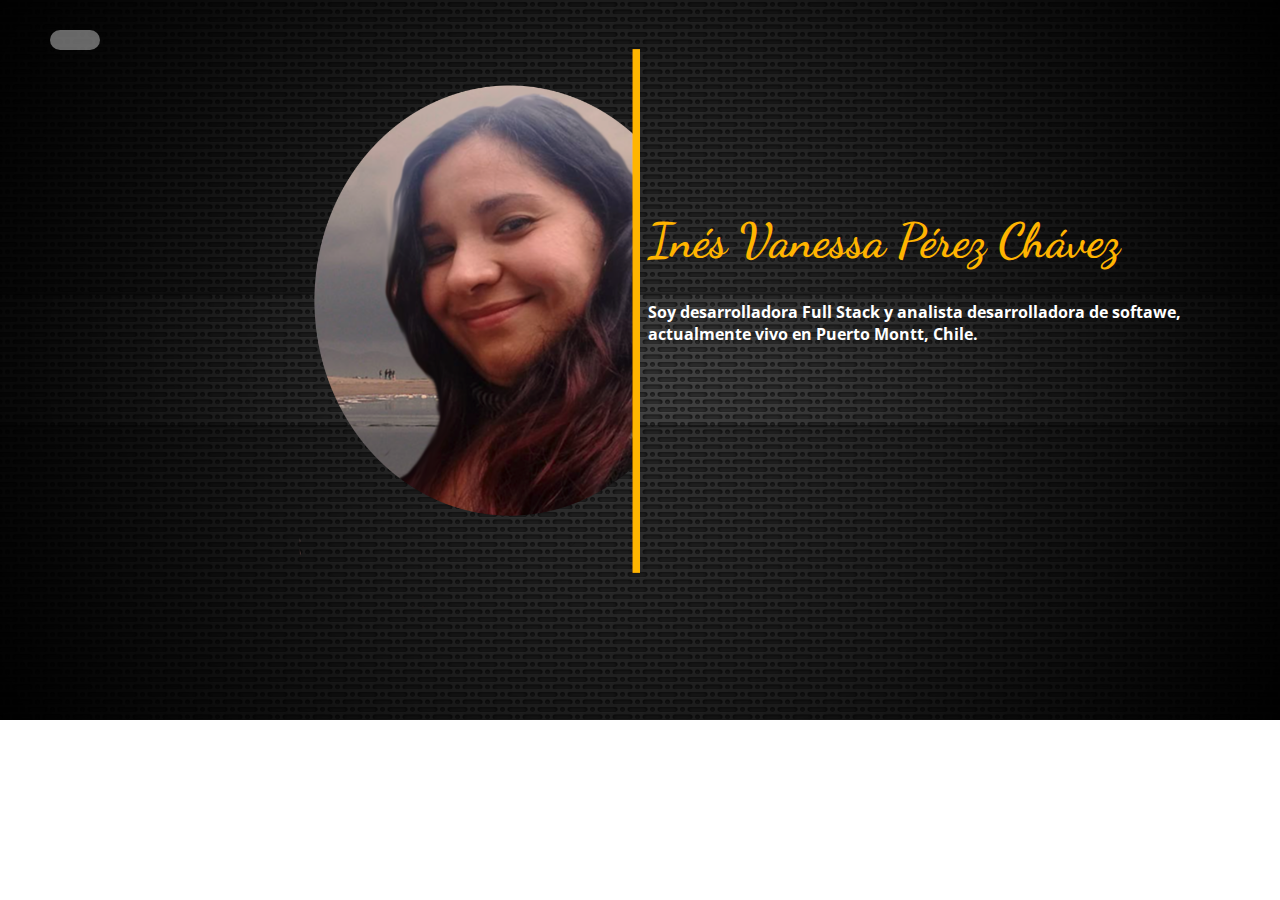
<file: index.html>
<!DOCTYPE html>
<html lang="en">
<head>
    <meta charset="UTF-8">
    <meta name="viewport" content="width=device-width, initial-scale=1.0">
    <title>Portafolio</title>
    <link rel="stylesheet" href="css/style.css">
    <link rel="stylesheet" href="css/grid.css">
    <link href="https://fonts.googleapis.com/css2?family=Dancing+Script:wght@700&family=Open+Sans&display=swap" rel="stylesheet">
    <link rel="stylesheet" href="https://pro.fontawesome.com/releases/v5.10.0/css/all.css" integrity="sha384-AYmEC3Yw5cVb3ZcuHtOA93w35dYTsvhLPVnYs9eStHfGJvOvKxVfELGroGkvsg+p" crossorigin="anonymous"/>
    <script src="https://code.jquery.com/jquery-3.5.1.min.js" integrity="sha256-9/aliU8dGd2tb6OSsuzixeV4y/faTqgFtohetphbbj0=" crossorigin="anonymous"></script>
    <script src="js/main.js"></script> 
</head>
<body>
    <!-- Página principal -->
    <div class="container-one">
        <!-- Menú -->
        <div class="row">
            <div class="col-xl-12 lista">   
                <i id="btn-click" class="far fa-bars"></i>
                <div id="submenu">
                    <i id="btn-close" class="far fa-window-close"></i>
                    <ul>
                        <li><i class="fas fa-home"><a href="index.html"> Home</a></i></li>
                        <li><i class="far fa-address-card"><a href="acerca.html"> Acerca de mí</a></i></li>
                        <li><i class="far fa-archive"><a href="portafolio.html"> Portafolio</a></i></li>
                        <li><i class="fas fa-laptop-code"><a href="contacto.html"> Contacto</a></i></li>
                    </ul> 
                </div>                                                
            </div>
        </div>
        <div class="row">           
            <!-- Caja imagen -->
            <div class="col-xl-6 col-md-6 col-sm-6 imagen sm-imagen">
                <img src="css/img/vanessa.png" alt="foto vanessa">
            </div>
            <!-- Caja texto -->
            <div class="col-xl-6 col-md-6 col-sm-6 text-one sm-text-one">
                <h1>Inés Vanessa Pérez Chávez</h1>
                <p>Soy desarrolladora Full Stack y analista desarrolladora de softawe, 
                    actualmente vivo en Puerto Montt, Chile.</p>
                <a href=""><i class="fab fa-facebook-square"></i></a>
                <a href=""><i class="fab fa-linkedin"></i></a>
            </div>
        </div>
    </div>   
</body>
</html>
</file>
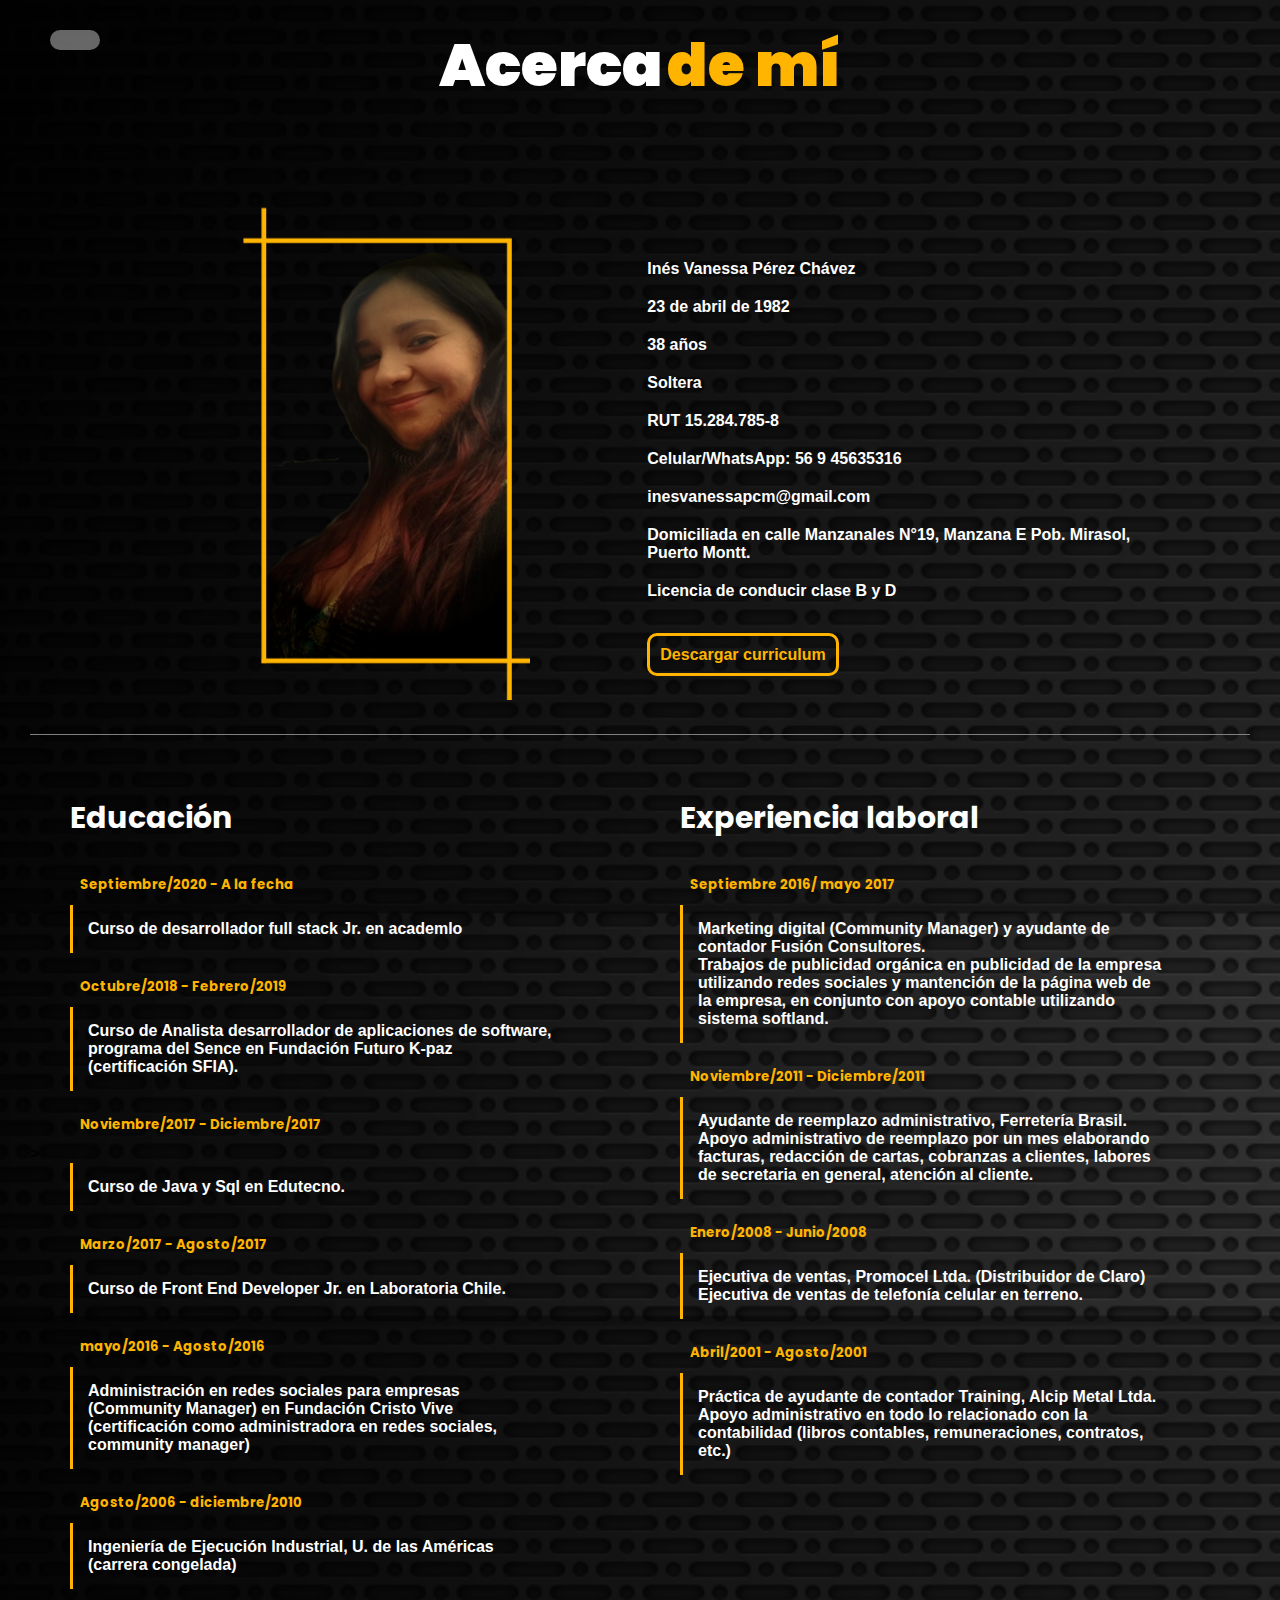
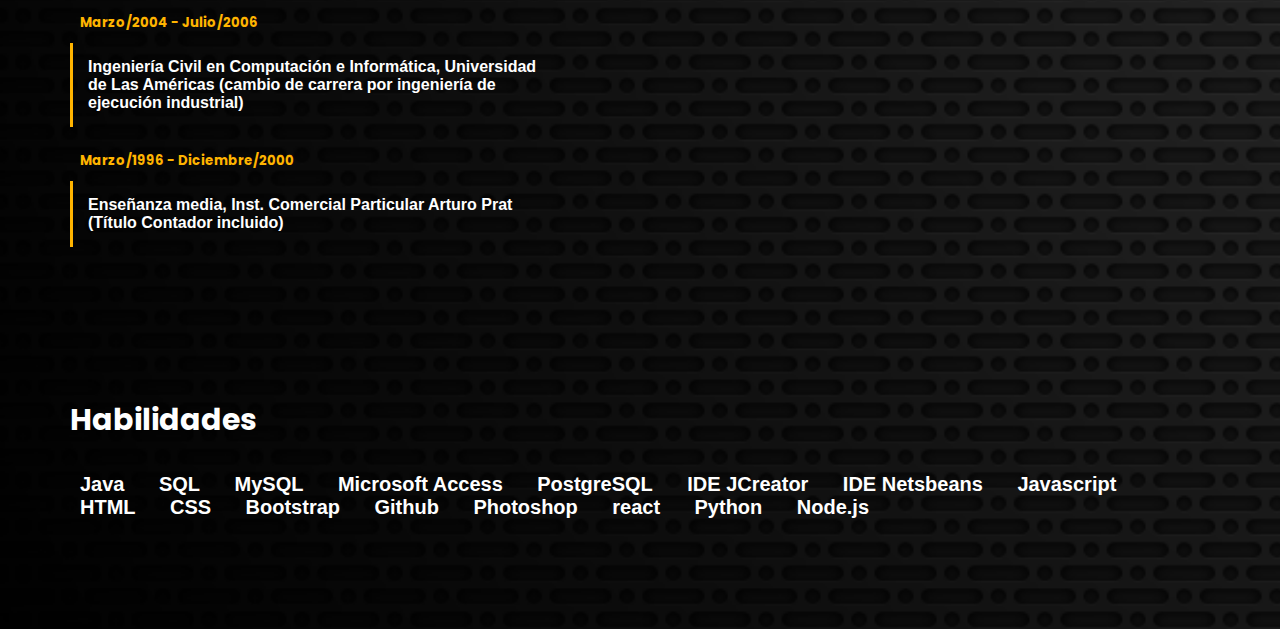
<file: acerca.html>
<!DOCTYPE html>
<html lang="en">
<head>
    <meta charset="UTF-8">
    <meta name="viewport" content="width=device-width, initial-scale=1.0">
    <title>Portafolio</title>
    <link rel="stylesheet" href="css/style.css">
    <link rel="stylesheet" href="css/grid.css">
    <link href="https://fonts.googleapis.com/css2?family=Dancing+Script:wght@700&family=Open+Sans&display=swap" rel="stylesheet">
    <link href="https://fonts.googleapis.com/css2?family=Poppins:wght@900&display=swap" rel="stylesheet">
    <link rel="stylesheet" href="https://pro.fontawesome.com/releases/v5.10.0/css/all.css" integrity="sha384-AYmEC3Yw5cVb3ZcuHtOA93w35dYTsvhLPVnYs9eStHfGJvOvKxVfELGroGkvsg+p" crossorigin="anonymous"/>
    <script src="https://code.jquery.com/jquery-3.5.1.min.js" integrity="sha256-9/aliU8dGd2tb6OSsuzixeV4y/faTqgFtohetphbbj0=" crossorigin="anonymous"></script>
    <script src="js/main.js"></script> 
</head>
<body>
    <!-- container menú -->
    <div class="container">
        <div class="row">
            <div class="col-xl-12 lista">   
                <i id="btn-click" class="far fa-bars"></i>
                <div id="submenu">
                    <i id="btn-close" class="far fa-window-close"></i>
                    <ul>
                        <li><i class="fas fa-home"><a href="index.html"> Home</a></i></li>
                        <li><i class="far fa-address-card"><a href="acerca.html"> Acerca de mí</a></i></li>
                        <li><i class="far fa-archive"><a href="portafolio.html"> Portafolio</a></i></li>
                        <li><i class="fas fa-laptop-code"><a href="contacto.html"> Contacto</a></i></li>
                    </ul> 
                </div>                                                
            </div>
        </div>
    </div>

    <!-- container título -->
    <div class="container-titulo">
        <div class="row">
            <div class="col-xl-12 titulo">
                <span class="title-a">Acerca</span> 
                <span class="title-b">de mí</span>  
            </div>
        </div>
    </div>

    <!-- container foto y datos -->
    <div class="container-foto">
        <div class="row box-foto-datos">
            <div class="col-xl-6 col-sm-6 foto" aling="center">
                <img src="css/img/vane.png" alt="foto vanessa">
            </div>
            <div class="col-xl-6 col-sm-6 datos">
                <p>Inés Vanessa Pérez Chávez</p>
                <p>23 de abril de 1982</p>
                <p>38 años</p>
                <p>Soltera</p>  
                <p>RUT 15.284.785-8</p>
                <p>Celular/WhatsApp: 56 9 45635316</p>    
                <p>inesvanessapcm@gmail.com</p>    
                <p>Domiciliada en calle Manzanales N°19, Manzana E Pob. Mirasol, Puerto Montt.</p>    
                <p>Licencia de conducir clase B y D</p>   
                <a href="">Descargar curriculum</a>            
            </div>
        </div>
    </div>   

    <!-- container educación y experiencia -->
    <div class="container-education-experience">
        <div class="row box-edu-exp">
            <div class="col-xl-6 col-sm-6">
                <h3>Educación</h3>

                <h5><i class="far fa-calendar-alt"></i>Septiembre/2020 - A la fecha</h5>                    
                <p>Curso de desarrollador full stack Jr. en academlo</p> 

                <h5><i class="far fa-calendar-alt"></i>Octubre/2018 - Febrero/2019</h5>
                <p>Curso de Analista desarrollador de aplicaciones de software, 
                   programa del Sence en Fundación Futuro K-paz (certificación SFIA).</p> 

                <h5><i class="far fa-calendar-alt"></i>Noviembre/2017 - Diciembre/2017</h5>>
                <p>Curso de Java y Sql en Edutecno.</p> 

                <h5><i class="far fa-calendar-alt"></i>Marzo/2017 - Agosto/2017</h5>
                <p>Curso de Front End Developer Jr. en  Laboratoria Chile.</p>  

                <h5><i class="far fa-calendar-alt"></i>mayo/2016 - Agosto/2016</h5>
                <p>Administración en redes sociales para empresas (Community Manager) en Fundación Cristo Vive 
                   (certificación como administradora en redes sociales, community manager)</p> 

                <h5><i class="far fa-calendar-alt"></i>Agosto/2006 - diciembre/2010</h5>
                <p>Ingeniería de Ejecución Industrial, U. de las Américas (carrera congelada)</p>

                <h5><i class="far fa-calendar-alt"></i>Marzo/2004 - Julio/2006</h5>
                <p>Ingeniería Civil en Computación e Informática, 
                   Universidad de Las Américas (cambio de carrera por ingeniería de ejecución industrial)</p>

                <h5><i class="far fa-calendar-alt"></i>Marzo/1996 - Diciembre/2000</h5>
                <p>Enseñanza media, Inst. Comercial Particular Arturo Prat (Título Contador incluido)</p>                  
            </div>
            <div class="col-xl-6 col-sm-6">    
                <h3>Experiencia laboral</h3>

                <h5><i class="far fa-calendar-alt"></i>Septiembre 2016/ mayo 2017</h5>
                <p>Marketing digital (Community Manager) y ayudante de contador Fusión Consultores. <br>                    
                   Trabajos de publicidad orgánica en publicidad de la empresa utilizando redes sociales 
                   y mantención de la página web de la empresa, en conjunto con apoyo contable utilizando 
                   sistema softland.</p>

                <h5><i class="far fa-calendar-alt"></i>Noviembre/2011 - Diciembre/2011</h5>
                <p>Ayudante de reemplazo administrativo, Ferretería Brasil.<br>
                   Apoyo administrativo de reemplazo por un mes elaborando facturas, redacción de cartas, 
                   cobranzas a clientes, labores de secretaria en general, atención al cliente.</p>

                <h5><i class="far fa-calendar-alt"></i>Enero/2008 - Junio/2008</h5>
                <p>Ejecutiva de ventas, Promocel Ltda. (Distribuidor de Claro)<br>
                   Ejecutiva de ventas de telefonía celular en terreno.</p>

                <h5><i class="far fa-calendar-alt"></i>Abril/2001 - Agosto/2001</h5>
                <p>Práctica de ayudante de contador Training, Alcip Metal Ltda.<br>
                   Apoyo administrativo en todo lo relacionado con la contabilidad (libros contables, 
                   remuneraciones, contratos, etc.)</p>                                        
            </div>
        </div>
    </div> 

    <!-- Container habilidades -->
    <div class="container-abilities">
        <div class="row">
            <div class="col-xl-12 box-abilities">
                <h3>Habilidades</h3>
                <span><i class="fab fa-java"></i>Java</span>
                <span><i class="far fa-database"></i>SQL</span>
                <span><i class="far fa-database"></i>MySQL</span>
                <span><i class="far fa-database"></i>Microsoft Access</span>
                <span><i class="far fa-database"></i>PostgreSQL</span>
                <span><i class="far fa-toolbox"></i>IDE JCreator</span>
                <span><i class="far fa-toolbox"></i>IDE Netsbeans</span>
                <span><i class="fab fa-js-square"></i>Javascript</span>
                <span><i class="fab fa-html5"></i>HTML</span>
                <span><i class="fab fa-css3-alt"></i>CSS</span>
                <span><i class="fab fa-bootstrap"></i>Bootstrap</span>
                <span><i class="fab fa-github"></i>Github</span>
                <span><i class="fab fa-adobe"></i>Photoshop</span>
                <span><i class="fab fa-react"></i>react</span>
                <span><i class="fab fa-python"></i>Python</span>
                <span><i class="fab fa-node"></i>Node.js</span>
            </div>
        </div>
    </div>
</body>
</html>
</file>
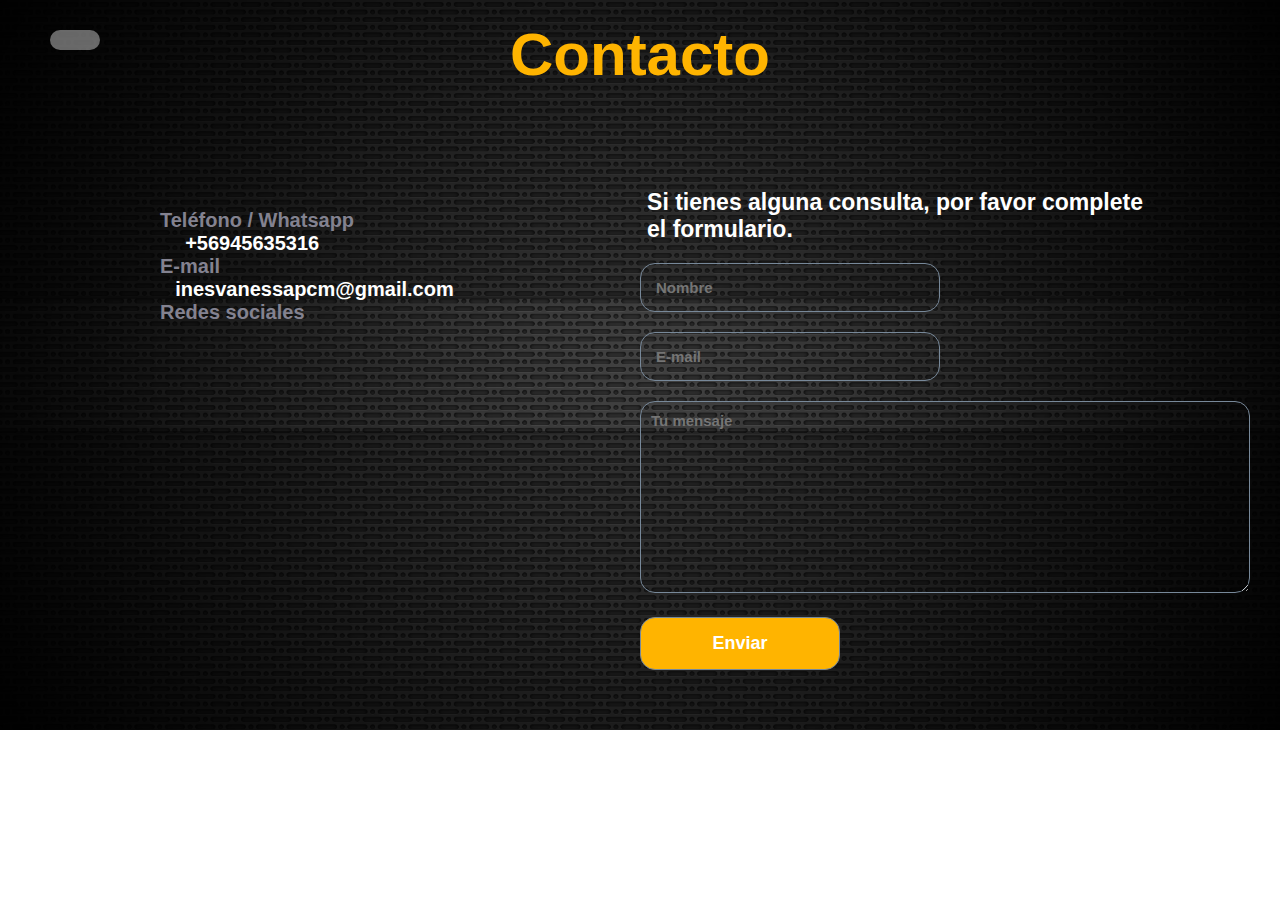
<file: contacto.html>
<!DOCTYPE html>
<html lang="en">
<head>
    <meta charset="UTF-8">
    <meta name="viewport" content="width=device-width, initial-scale=1.0">
    <title>Portafolio</title>
    <link rel="stylesheet" href="css/style.css">
    <link rel="stylesheet" href="css/grid.css">
    <link href="https://fonts.googleapis.com/css2?family=Dancing+Script:wght@700&family=Open+Sans&display=swap" rel="stylesheet">
    <link rel="stylesheet" href="https://pro.fontawesome.com/releases/v5.10.0/css/all.css" integrity="sha384-AYmEC3Yw5cVb3ZcuHtOA93w35dYTsvhLPVnYs9eStHfGJvOvKxVfELGroGkvsg+p" crossorigin="anonymous"/>
    <script src="https://code.jquery.com/jquery-3.5.1.min.js" integrity="sha256-9/aliU8dGd2tb6OSsuzixeV4y/faTqgFtohetphbbj0=" crossorigin="anonymous"></script>
    <script src="js/main.js"></script> 
</head>
<body>
    <!-- Container menú -->
    <div class="container">
        <div class="row">
            <div class="col-xl-12 lista">   
                <i id="btn-click" class="far fa-bars"></i>
                <div id="submenu">
                    <i id="btn-close" class="far fa-window-close"></i>
                    <ul>
                        <li><i class="fas fa-home"><a href="index.html"> Home</a></i></li>
                        <li><i class="far fa-address-card"><a href="acerca.html"> Acerca de mí</a></i></li>
                        <li><i class="far fa-archive"><a href="portafolio.html"> Portafolio</a></i></li>
                        <li><i class="fas fa-laptop-code"><a href="contacto.html"> Contacto</a></i></li>
                    </ul> 
                </div>                                                
            </div>
        </div>        
    </div> 
    
    <!-- Titulo -->
    <div class="container-titulo">
        <div class="row">
            <div class="col-xl-12 titulo">
                <span class="title-b">Contacto</span>  
            </div>
        </div>
    </div>

    <!-- contacto -->
    <div class="container">
        <div class="row box-contacto">
            <div class="col-xl-6 col-md-6 col-sm-6 contacto">
                <h4>Teléfono / Whatsapp</h4>
                <p><i class="fas fa-mobile-alt"></i><i class="fab fa-whatsapp"></i>+56945635316</p>
                <h4>E-mail</h4>
                <p><i class="far fa-envelope"></i>inesvanessapcm@gmail.com</p>
                <h4>Redes sociales</h4>
                <a href=""><i class="fab fa-facebook-square"></i></a>
                <a href=""><i class="fab fa-linkedin"></i></a>
            </div>
            <div class="col-xl-6 col-md-6 col-sm-6 formulario">
                <p>Si tienes alguna consulta, por favor complete el formulario.</p>
                <form action="" method="post" target="_blank">
                    <input type="text" name="nombre" placeholder="Nombre">
                    <input type="email" name="email" placeholder="E-mail"><br>
                <textarea class="izq" name="texto" id="" cols="30" rows="10" placeholder="Tu mensaje"></textarea><br>
                <input class="bottom" type="submit" value="Enviar">
                </form>               
            </div>
        </div>
    </div>
</body>
</html>
</file>
<file: css/style.css>
/* General */
* {
    box-sizing: border-box;
    font-family: Arial, Helvetica, sans-serif;
    font-weight: bold;
    padding: 0px;
    margin: 0px;
}
.row {
    display: flex;
    flex-wrap: wrap;  
}

/* Imagen para el index, acerca, portafolio, contacto */
body {
    background-image: url("img/dark2.png");
    background-repeat: no-repeat;
    background-size: cover;
    position: relative;
}

/* Menú para el index, acerca, portafolio, contacto */
.lista {
    height: 20px;
    display: flex;
    flex-direction: column;
    position: fixed;
    padding: 20px;
    color: white;
    font-size: 20px;
    font-family: 'Open Sans', sans-serif;
}
.lista i {
    margin-top: 10px;
    margin-bottom: 15px;
    margin-left: 10px;
}
.lista a {
    text-decoration: none;
    font-size: 15px;
    color: white;
    margin-left: 4px;
}
a:hover {
    color: #ffb400;
    font-size: 16px;
}
#btn-click {
    background-color: white;
    opacity: 0.4;
    width: 50px;
    padding: 10px;
    border-radius: 30px;
    color: black;
    font-size: 35px;
    margin-left: 30px;    
    margin-bottom: 50px;
}
#btn-click:hover {
    background-color: transparent;
    opacity: 0.8;
    color: white;
    cursor: pointer;
}
#submenu {
    display: none;
}
.lista li {
    list-style: none;    
}
#btn-close {
    color: #ffb400;
    font-size: 30px;
    cursor: pointer;
}
@media (min-width: 768px) and (max-width: 1024px) {  
    .sm-imagen {
        margin-left: 20%;
    }
    .sm-text-one {
        margin-left: 30%;
        margin-bottom: 15%;
    }
}
@media (min-width: 576px) and (max-width: 768px) {  
    .sm-imagen {
        margin-left: 15%;
    }
    .sm-text-one {
        position: relative;
        left: 20%;
    }
}
@media (max-width: 576px) {  
    .sm-imagen {
        margin-right: 20%;
    }
    .sm-text-one {
        padding: 35px;
        margin-left: 10%;
    }
}

/* Caja imagen */
.imagen img {
    width: 350px;
    height: 600px;
}
.imagen {
    /* width: 35%; */
    text-align: right;
    margin-top: 20px;
}

/* Caja texto */
.text-one {
    text-align: left;
    margin-top: 20px;
}
.text-one h1, p, a {
    margin-left: 1.2%;
    margin-right: 70px;
}
.text-one h1 {
    margin-top: 30%;
    margin-bottom: 5%;
    color: #ffb400;
    font-size: 48px;
    font-weight: bold;
    font-family: 'Dancing Script', cursive;
}
.text-one p {
    color: white;
    font-family: 'Open Sans', sans-serif;
    font-size: 16px;
}
.text-one i {
    margin-top: 50px;
    margin-left: 15%;
    font-size: 40px;
    color: #ffb400;
}
.text-one i:hover {
    font-size: 45px;
    color: white;
}

/* Acerca.html */

/* Container título */
.titulo {
    text-align: center;
    padding: 20px;
}
.title-a {
    color: white;
    font-size: 60px;
    text-align: center;
    margin-top: 20px;
    font-family: 'Poppins', sans-serif; 
    font-weight: bolder;   
}
.title-b{
    color: #ffb400;
    font-size: 60px;
    text-align: center;
    margin-top: 20px;
    font-family: 'Poppins', sans-serif;
    font-weight: bolder;
}

/* container-foto y datos */
.container-foto {
    padding: 30px;
}
.foto, .datos {  
    padding-bottom: 30px;  
    border-bottom: solid 1px gray;
}
.foto img {
    width: 300px;
    height: 500px;
    margin-top: 40px;
    margin-left: 200px;
}
.datos {
    padding-top: 100px;
}
.datos p{
    color: white;
    margin-bottom: 20px;
}
.datos a {
    background-color: transparent;
    border: solid 3px #ffb400;
    color: #ffb400;
    text-decoration: none;
    padding: 10px;
    border-radius: 10px; 
    line-height: 70px; /*para separar entre líneas*/
}
.datos a:hover {
    border: solid 3px white;
    color: white;
}
@media (min-width: 768px) and (max-width: 1024px) {  
    .foto {
        margin-left: 5%;
        border-bottom: none;
    }
    .datos {
        margin-left: 5%;
        border-bottom: none;
    }
}
@media (min-width: 576px) and (max-width: 768px) {  
    .box-foto-datos {
        display: inline-block;        
    }
    .foto {
        margin-left: -20%;
        border-bottom: none;
    }
    .datos {
        margin-left: 8%;
        border-bottom: none;
    }
    .datos a {
        font-size: 15px;
    }
}
@media (max-width: 576px) {  
    .foto {
        border-bottom: none;
    }
    .foto img{
        padding: 0;
        margin-left: 15px;
        border-bottom: none;
    }
    .datos {
        margin-left: 8%;
        border-bottom: none;
    }
    .datos a {
        font-size: 11px;
    }
    .box-abilities {
        display: flex;
        flex-direction: column;
        line-height: 35px;
    }
}

/* container educación y experiencia */
.container-education-experience {
    padding: 30px;
}
.box-edu-exp h3 {
    color: white;
    font-family: 'Poppins', sans-serif;
    font-size: 30px;
    margin-left: 40px;
    margin-bottom: 30px;
}
.box-edu-exp p {
    color: white;
    margin-left: 40px;
    border-left: solid 3px #ffb400;
    margin-bottom: 20px;
    padding: 15px;
}
.box-edu-exp h5 {
    color: #ffb400;
    font-family: 'Poppins', sans-serif;
    margin-left: 40px;
    margin-bottom: 10px;
}
.box-edu-exp i {
    font-size: 20px;
    margin-right: 10px;    
}

/* container habilidades */
.container-abilities {
    padding: 40px;
    margin-bottom: 40px;
    margin-top: 30px;
}
.box-abilities {
    padding: 30px;
}
.container-abilities h3 {
    color: white;
    font-family: 'Poppins', sans-serif;
    font-size: 30px;
    margin-bottom: 30px;
}
.container-abilities span {
    color: white;
    font-size: 20px;
    margin-right: 20px;
}
.container-abilities i {
    color: #ffb400;
    margin-right: 10px;
}

/* portafolio.html */

/* portafolio */
.card {       
    display: flex;
    flex-wrap: wrap;
    box-sizing: border-box;
}
.card-one {
    text-align: center;
    margin-bottom: 20px;
    border-radius: 10px;
    transition: background-color, width, height 0.5s;
}
.card-one img {
    width: 244px;
    height: 344px;
    border-radius: 10px;
    box-shadow: 5px 8px 5px 0px rgba(0,0,0,0.64);
}
.card-one a {
    background-color: #ffb400;
    color: white;
    font-size: 20px;
    text-decoration: none;
    padding: 10px 30px 10px 30px;
    border-radius: 10px;
    margin-left: 70px;
    transition: background-color, color 0.5s;
}
.card-one img:hover {
    opacity: 0.8;
    width: 245px;
    height: 345px;
}
.card-one>a:hover {
    background-color: white;
    color: #ffb400;
}

/* Contacto.html */
.contacto {
    text-align: left;
    padding: 100px 50px 80px 160px;
}
.contacto h4 {
    font-size: 20px;
    color: #838290;
}
.contacto i {
    color: #ffb400;
    font-size: 20px;
    margin-top: 10px;
    margin-bottom: 30px;
    margin-right: 10px;
}
.contacto p {
    color: white;
    font-size: 20px;
}
.formulario {
    padding: 80px 50px 40px 0px;
}
.formulario p {
    color: white;
    font-size: 23px;
    margin-bottom: 20px;
}
.formulario form input {
    background-color: transparent;
    border: solid 1px lightslategray;
    width: 300px;
    padding: 15px;
    margin-right: 10px;
    margin-bottom: 20px;
    border-radius: 15px;
    font-size: 15px;
}
.formulario textarea {
    background-color: transparent;
    width: 610px;
    border: solid 1px lightslategray;
    margin-bottom: 20px;
    border-radius: 15px;
    padding: 10px;
    font-size: 15px;
}
.formulario .bottom {
    background-color: #ffb400;
    width: 200px;
    color: white;
    cursor: pointer;
    font-size: 18px;
}
@media (min-width: 768px) and (max-width: 1024px) {  
    .box-contacto {
        display: flex;
        flex-wrap: wrap;
    }
    .contacto {
        position: relative;
        left: -10%;
    }
    .formulario {
        position: relative;
        left: 10%;
    }
    .formulario textarea {
        width: 100%;
    }
}
@media (min-width: 576px) and (max-width: 768px) {  
    .box-contacto {
        display: flex;
        flex-wrap: wrap;
    }
    .contacto {
        position: relative;
        left: -10%;
    }
    .formulario {
        position: relative;
        left: 10%;
    }
    .formulario textarea {
        width: 100%;
    }
}
@media (max-width: 576px) {  
    .box-contacto {
        display: flex;
        flex-wrap: wrap;
    }
    .contacto {
        padding: 0;
        margin-left: 10%;
    }
    .formulario {
        position: relative;
        left: 10%;
    }
    .formulario textarea {
        width: 100%;
    }
}
</file>
<file: css/grid.css>
.col-xl-1 {
    width: 8.33%;
}
.col-xl-2 {
    width: 16.66%;
}
.col-xl-3 {
    width: 25%;
}
.col-xl-4 {
    width: 33.33%;
}
.col-xl-5 {
    width: 41.66%;
}
.col-xl-6 {
    width: 50%;
}
.col-xl-7 {
    width: 58.33%;
}
.col-xl-8 {
    width: 66.66%;
}
.col-xl-9 {
    width: 75%;
}
.col-xl-10 {
    width: 83.33%;
}
.col-xl-11 {
    width: 91.66%;
}
.col-xl-12 {
    width: 100%;
}
@media (max-width: 576px) {    
    .col-sm-1, .col-sm-2, .col-sm-3, .col-sm-4, .col-sm-5, .col-sm-6, .col-sm-7, .col-sm-8, .col-sm-9, .col-sm-10, .col-sm-11 {
        width: 100%;
    }
}
@media (min-width: 576px) and (max-width: 768px) {    
    .col-md-1, .col-md-2, .col-md-3, .col-md-4, .col-md-6, .col-md-7, .col-md-8, .col-md-9, .col-md-10, .col-md-11 {
        width: 50%;
    }
    .col-md-5 {
        width: 33.33%;
    }
}
@media (min-width: 768px) and (max-width: 1024px) {    
    .col-lg-1, .col-lg-2, .col-lg-3, .col-lg-4, .col-lg-5 {
        width: 33.33%;
    }
}
</file>
